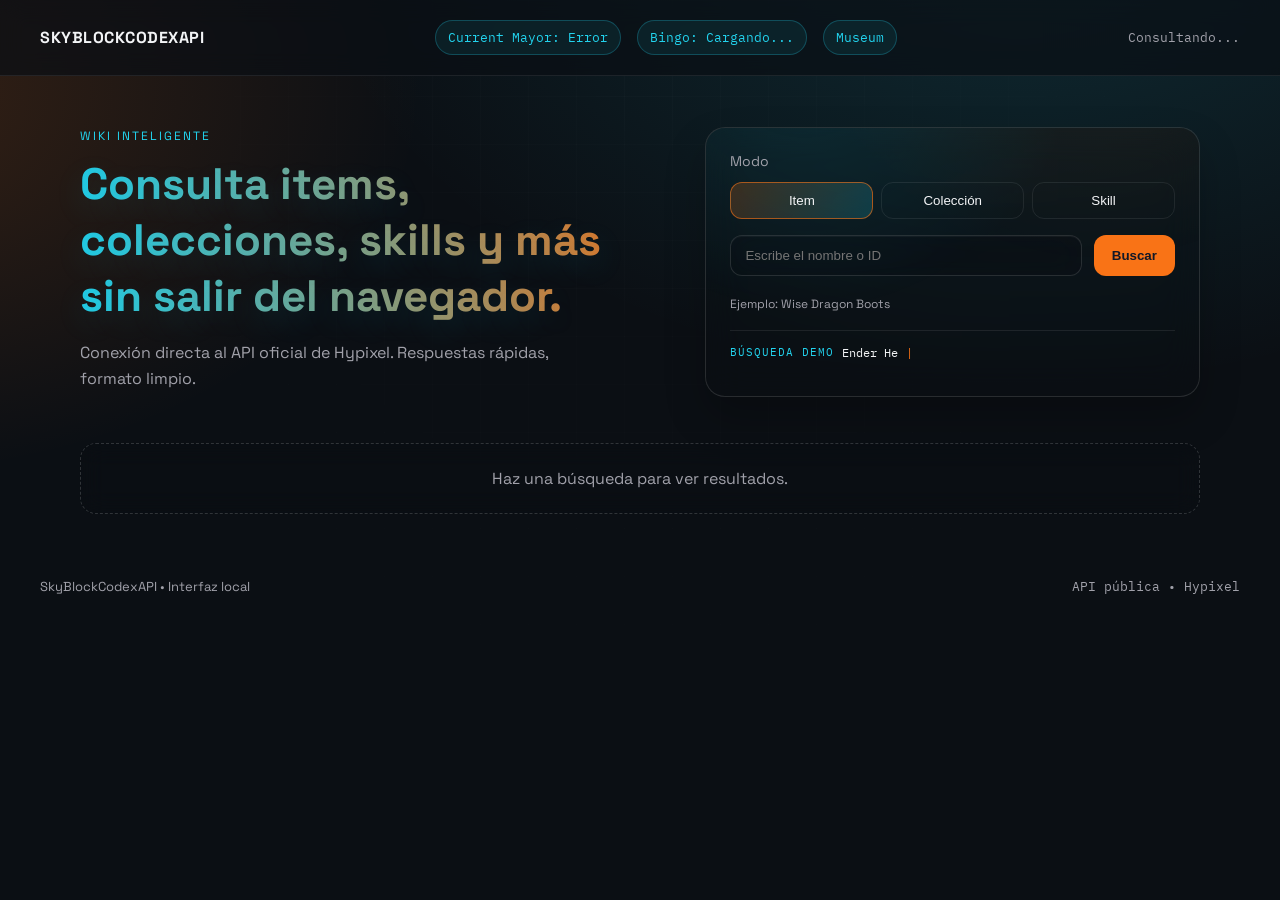
<file: index.html>
﻿<!doctype html>
<html lang="es">
<head>
  <meta charset="utf-8" />
  <meta name="viewport" content="width=device-width, initial-scale=1" />
  <title>SkyBlockCodexAPI</title>
  <link rel="preconnect" href="https://fonts.googleapis.com" />
  <link rel="preconnect" href="https://fonts.gstatic.com" crossorigin />
  <link href="https://fonts.googleapis.com/css2?family=Space+Grotesk:wght@400;500;600;700&family=IBM+Plex+Mono:wght@400;500&display=swap" rel="stylesheet" />
  <link rel="icon" href="./favicon.svg" type="image/svg+xml" />
  <link rel="stylesheet" href="./styles.css" />
</head>
  <body class="home-page">
  <div class="bg-grid"></div>
  <header class="topbar">
    <div class="logo">SkyBlockCodexAPI</div>
    <div class="topbar-links">
      <a class="topbar-link" id="currentMayor" href="./mayor.html">Current Mayor: Cargando...</a>
      <a class="topbar-link" id="currentBingo" href="./bingo.html">Bingo: Cargando...</a>
      <a class="topbar-link" href="./museum.html">Museum</a>
    </div>
    <div class="status" id="status">Listo</div>
  </header>

  <main class="container">
    <section class="hero">
      <div>
        <p class="eyebrow">Wiki inteligente</p>
        <h1 class="hero-title">Consulta items, colecciones, skills y más sin salir del navegador.</h1>
        <p class="sub">Conexión directa al API oficial de Hypixel. Respuestas rápidas, formato limpio.</p>
      </div>
      <div class="hero-card">
        <div class="card-title">Modo</div>
        <div class="mode-grid" id="modeGrid">
          <button class="mode active" data-mode="item">Item</button>
          <button class="mode" data-mode="collection">Colección</button>
          <button class="mode" data-mode="skill">Skill</button>
        </div>
        <div class="input-row">
          <input id="queryInput" type="text" placeholder="Escribe el nombre o ID" />
          <button id="searchBtn" class="cta">Buscar</button>
        </div>
        <div class="suggestions" id="suggestions"></div>
        <p class="hint" id="hint">Ejemplo: Wise Dragon Boots</p>

        <div class="demo" id="demoArea">
          <div class="demo-bar">
            <span class="demo-label">Búsqueda demo</span>
            <span class="demo-text" id="demoText"></span><span class="demo-cursor">|</span>
          </div>
          <div class="demo-results" id="demoResults"></div>
        </div>
      </div>
    </section>

    <section class="results" id="results">
      <div class="empty">Haz una búsqueda para ver resultados.</div>
    </section>

  </main>

  <footer class="footer">
    <span>SkyBlockCodexAPI • Interfaz local</span>
    <span class="mono">API pública • Hypixel</span>
  </footer>

  <div class="modal" id="goalModal">
    <div class="modal-card">
      <button class="modal-close" id="modalClose">Cerrar</button>
      <div class="modal-title" id="modalTitle">Detalle</div>
      <div class="perk-desc" id="modalBody"></div>
    </div>
  </div>

  <script src="./app.js"></script>
</body>
</html>
</file>
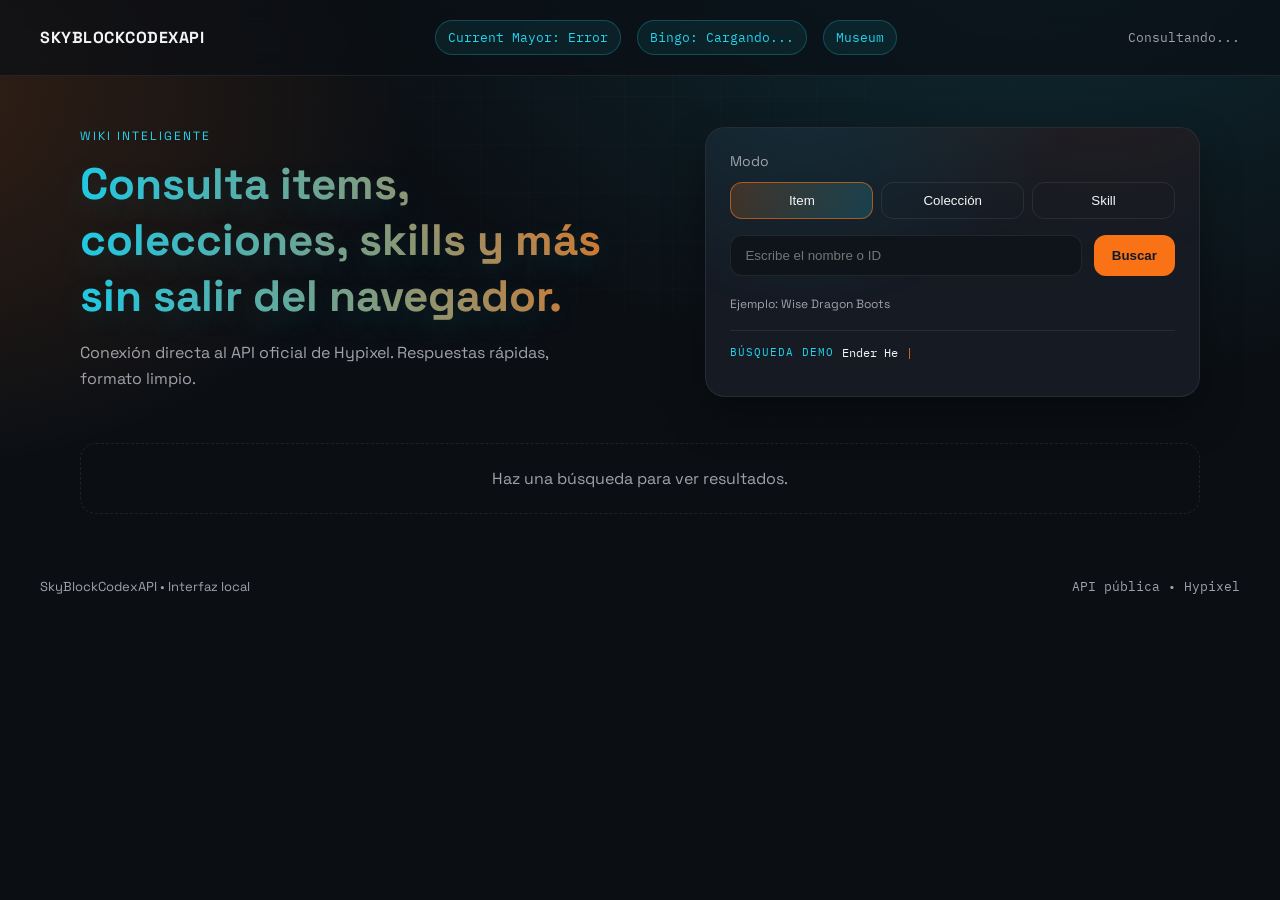
<file: web/index.html>
﻿<!doctype html>
<html lang="es">
<head>
  <meta charset="utf-8" />
  <meta name="viewport" content="width=device-width, initial-scale=1" />
  <title>SkyBlockCodexAPI</title>
  <link rel="preconnect" href="https://fonts.googleapis.com" />
  <link rel="preconnect" href="https://fonts.gstatic.com" crossorigin />
  <link href="https://fonts.googleapis.com/css2?family=Space+Grotesk:wght@400;500;600;700&family=IBM+Plex+Mono:wght@400;500&display=swap" rel="stylesheet" />
  <link rel="icon" href="./favicon.svg" type="image/svg+xml" />
  <link rel="stylesheet" href="./styles.css" />
</head>
<body>
  <div class="bg-grid"></div>
  <header class="topbar">
    <div class="logo">SkyBlockCodexAPI</div>
    <div class="topbar-links">
      <a class="topbar-link" id="currentMayor" href="./mayor.html">Current Mayor: Cargando...</a>
      <a class="topbar-link" id="currentBingo" href="./bingo.html">Bingo: Cargando...</a>
      <a class="topbar-link" href="./museum.html">Museum</a>
    </div>
    <div class="status" id="status">Listo</div>
  </header>

  <main class="container">
    <section class="hero">
      <div>
        <p class="eyebrow">Wiki inteligente</p>
        <h1 class="hero-title">Consulta items, colecciones, skills y más sin salir del navegador.</h1>
        <p class="sub">Conexión directa al API oficial de Hypixel. Respuestas rápidas, formato limpio.</p>
      </div>
      <div class="hero-card">
        <div class="card-title">Modo</div>
        <div class="mode-grid" id="modeGrid">
          <button class="mode active" data-mode="item">Item</button>
          <button class="mode" data-mode="collection">Colección</button>
          <button class="mode" data-mode="skill">Skill</button>
        </div>
        <div class="input-row">
          <input id="queryInput" type="text" placeholder="Escribe el nombre o ID" />
          <button id="searchBtn" class="cta">Buscar</button>
        </div>
        <div class="suggestions" id="suggestions"></div>
        <p class="hint" id="hint">Ejemplo: Wise Dragon Boots</p>

        <div class="demo" id="demoArea">
          <div class="demo-bar">
            <span class="demo-label">Búsqueda demo</span>
            <span class="demo-text" id="demoText"></span><span class="demo-cursor">|</span>
          </div>
          <div class="demo-results" id="demoResults"></div>
        </div>
      </div>
    </section>

    <section class="results" id="results">
      <div class="empty">Haz una búsqueda para ver resultados.</div>
    </section>

  </main>

  <footer class="footer">
    <span>SkyBlockCodexAPI • Interfaz local</span>
    <span class="mono">API pública • Hypixel</span>
  </footer>

  <div class="modal" id="goalModal">
    <div class="modal-card">
      <button class="modal-close" id="modalClose">Cerrar</button>
      <div class="modal-title" id="modalTitle">Detalle</div>
      <div class="perk-desc" id="modalBody"></div>
    </div>
  </div>

  <script src="./app.js"></script>
</body>
</html>
</file>
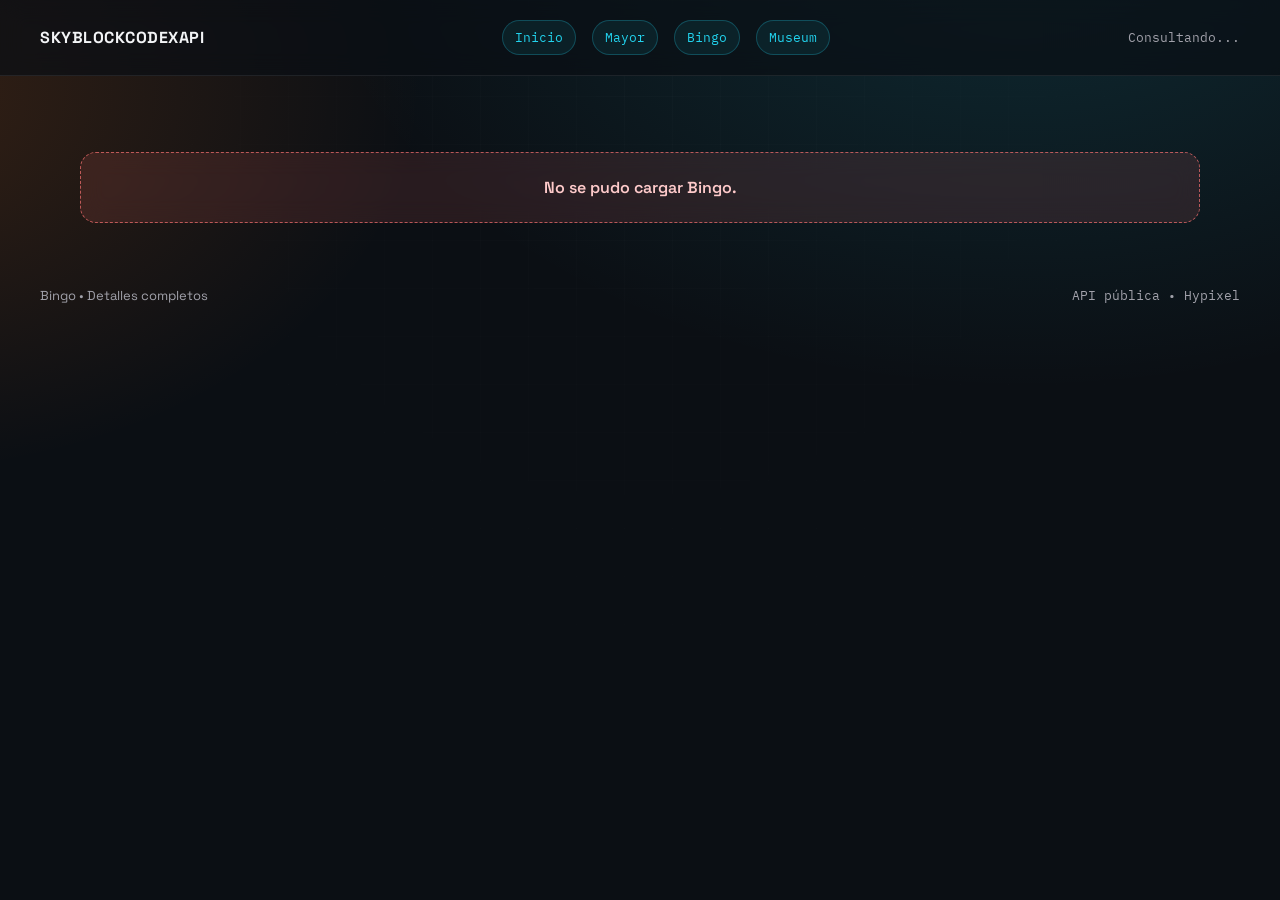
<file: bingo.html>
﻿<!doctype html>
<html lang="es">
<head>
  <meta charset="utf-8" />
  <meta name="viewport" content="width=device-width, initial-scale=1" />
  <title>Bingo • SkyBlockCodexAPI</title>
  <link rel="preconnect" href="https://fonts.googleapis.com" />
  <link rel="preconnect" href="https://fonts.gstatic.com" crossorigin />
  <link href="https://fonts.googleapis.com/css2?family=Space+Grotesk:wght@400;500;600;700&family=IBM+Plex+Mono:wght@400;500&display=swap" rel="stylesheet" />
  <link rel="icon" href="./favicon.svg" type="image/svg+xml" />
  <link rel="stylesheet" href="./styles.css" />
</head>
<body>
    <div class="bg-grid"></div>
  <header class="topbar">
    <div class="logo">SkyBlockCodexAPI</div>
    <div class="topbar-links">
      <a class="topbar-link" href="./index.html">Inicio</a>
      <a class="topbar-link" href="./mayor.html">Mayor</a>
      <a class="topbar-link" href="./bingo.html">Bingo</a>
      <a class="topbar-link" href="./museum.html">Museum</a>
    </div>
    <div class="status" id="status">Listo</div>
  </header>

  <main class="container">
    <section class="results" id="bingoPage">
      <div class="empty">Cargando información de Bingo...</div>
    </section>
  </main>

  <footer class="footer">
    <span>Bingo • Detalles completos</span>
    <span class="mono">API pública • Hypixel</span>
  </footer>

  <div class="modal" id="goalModal">
    <div class="modal-card">
      <button class="modal-close" id="modalClose">Cerrar</button>
      <div class="modal-title" id="modalTitle">Objetivo</div>
      <div class="perk-desc" id="modalBody"></div>
    </div>
  </div>

  <script src="./app.js"></script>
</body>
</html>
</file>
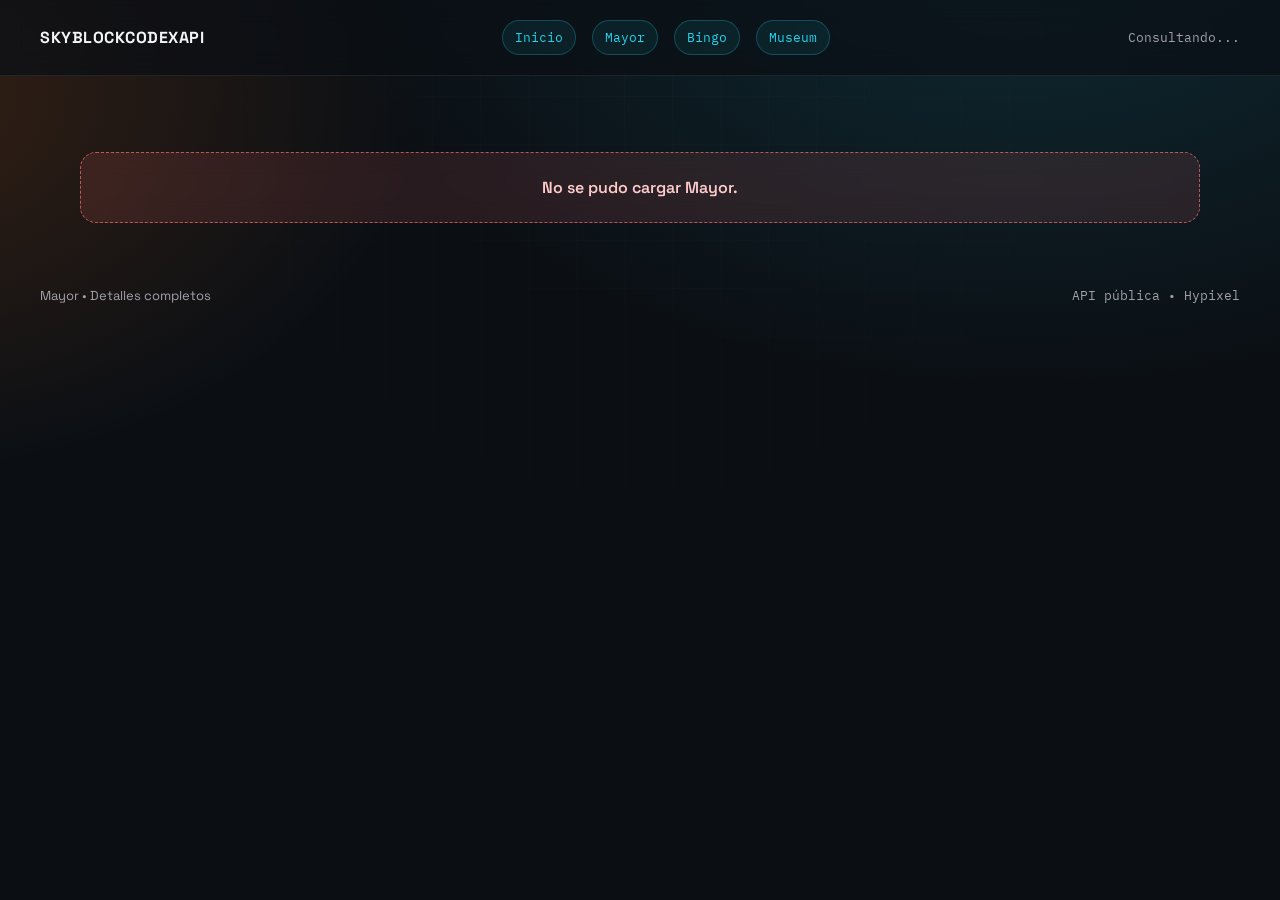
<file: mayor.html>
﻿<!doctype html>
<html lang="es">
<head>
  <meta charset="utf-8" />
  <meta name="viewport" content="width=device-width, initial-scale=1" />
  <title>Mayor • SkyBlockCodexAPI</title>
  <link rel="preconnect" href="https://fonts.googleapis.com" />
  <link rel="preconnect" href="https://fonts.gstatic.com" crossorigin />
  <link href="https://fonts.googleapis.com/css2?family=Space+Grotesk:wght@400;500;600;700&family=IBM+Plex+Mono:wght@400;500&display=swap" rel="stylesheet" />
  <link rel="icon" href="./favicon.svg" type="image/svg+xml" />
  <link rel="stylesheet" href="./styles.css" />
</head>
<body>
    <div class="bg-grid"></div>
  <header class="topbar">
    <div class="logo">SkyBlockCodexAPI</div>
    <div class="topbar-links">
      <a class="topbar-link" href="./index.html">Inicio</a>
      <a class="topbar-link" href="./mayor.html">Mayor</a>
      <a class="topbar-link" href="./bingo.html">Bingo</a>
      <a class="topbar-link" href="./museum.html">Museum</a>
    </div>
    <div class="status" id="status">Listo</div>
  </header>

  <main class="container">
    <section class="results" id="mayorPage">
      <div class="empty">Cargando información del Mayor...</div>
    </section>
  </main>

  <footer class="footer">
    <span>Mayor • Detalles completos</span>
    <span class="mono">API pública • Hypixel</span>
  </footer>

  <script src="./app.js"></script>
</body>
</html>
</file>
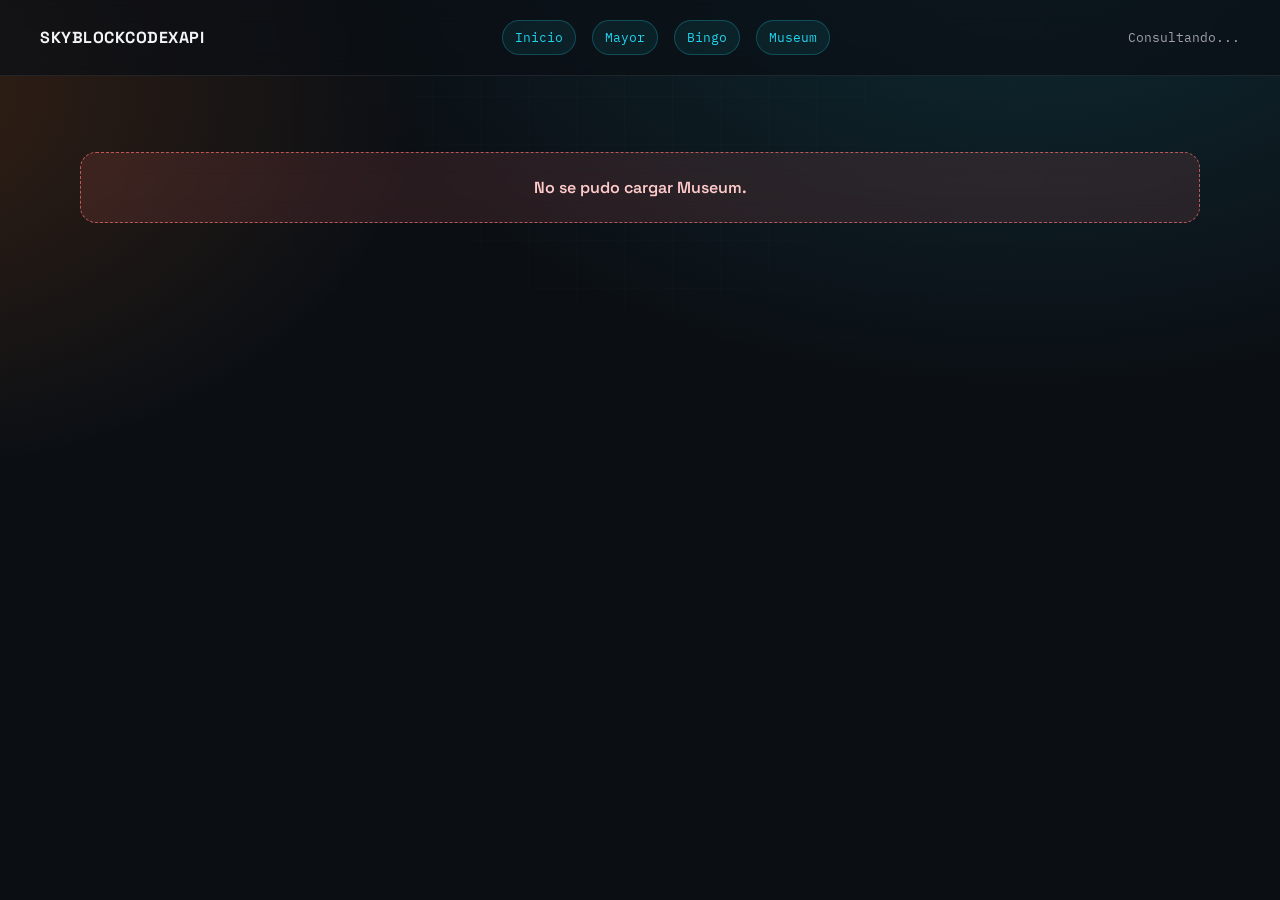
<file: museum.html>
<!doctype html>
<html lang="es">
<head>
  <meta charset="utf-8" />
  <meta name="viewport" content="width=device-width, initial-scale=1" />
  <title>Museum • SkyBlockCodexAPI</title>
  <link rel="preconnect" href="https://fonts.googleapis.com" />
  <link rel="preconnect" href="https://fonts.gstatic.com" crossorigin />
  <link href="https://fonts.googleapis.com/css2?family=Space+Grotesk:wght@400;500;600;700&family=IBM+Plex+Mono:wght@400;500&display=swap" rel="stylesheet" />
  <link rel="icon" href="./favicon.svg" type="image/svg+xml" />
  <link rel="stylesheet" href="./styles.css" />
</head>
<body>
    <div class="bg-grid"></div>
  <header class="topbar">
    <div class="logo">SkyBlockCodexAPI</div>
    <div class="topbar-links">
      <a class="topbar-link" href="./index.html">Inicio</a>
      <a class="topbar-link" href="./mayor.html">Mayor</a>
      <a class="topbar-link" href="./bingo.html">Bingo</a>
      <a class="topbar-link" href="./museum.html">Museum</a>
    </div>
    <div class="status" id="status">Listo</div>
  </header>

  <main class="container">
    <section class="results" id="museumPage">
      <div class="empty">Cargando Museum...</div>
    </section>
  </main>

  <div class="modal" id="goalModal">
    <div class="modal-card">
      <button class="modal-close" id="modalClose">Cerrar</button>
      <div class="modal-title" id="modalTitle">Detalle</div>
      <div class="perk-desc" id="modalBody"></div>
    </div>
  </div>

  <script src="./app.js"></script>
</body>
</html>
</file>
<file: styles.css>
﻿:root {
  --bg: #0b0f14;
  --bg-2: #111827;
  --card: #151a23;
  --text: #f3f4f6;
  --muted: #a1a1aa;
  --accent: #f97316;
  --accent-2: #22d3ee;
  --border: rgba(255, 255, 255, 0.08);
}

* {
  box-sizing: border-box;
}

body {
  margin: 0;
  font-family: "Space Grotesk", system-ui, sans-serif;
  color: var(--text);
  background: radial-gradient(1200px 800px at 80% -10%, rgba(34, 211, 238, 0.15), transparent 60%),
              radial-gradient(1000px 700px at -10% 10%, rgba(249, 115, 22, 0.18), transparent 55%),
              var(--bg);
  min-height: 100vh;
}

.home-page::before {
  content: "";
  position: fixed;
  inset: 0;
  background:
    linear-gradient(rgba(11, 15, 20, 0), rgba(11, 15, 20, 0)),
    var(--home-bg, none) center center / cover no-repeat;
  filter: blur(.5px) saturate(0.85);
  transform: scale(1.08);
  opacity: 0.32;
  pointer-events: none;
  z-index: -2;
}

.bg-grid {
  position: fixed;
  inset: 0;
  background-image: linear-gradient(rgba(255, 255, 255, 0.04) 1px, transparent 1px),
    linear-gradient(90deg, rgba(255, 255, 255, 0.04) 1px, transparent 1px);
  background-size: 48px 48px;
  mask-image: radial-gradient(circle at 50% 10%, rgba(0, 0, 0, 0.8), transparent 70%);
  pointer-events: none;
  opacity: 0.5;
}

.topbar {
  display: flex;
  align-items: center;
  justify-content: space-between;
  padding: 20px 40px;
  position: sticky;
  top: 0;
  backdrop-filter: blur(12px);
  background: rgba(11, 15, 20, 0.7);
  border-bottom: 1px solid var(--border);
  z-index: 5;
}

.logo {
  font-weight: 700;
  letter-spacing: 0.5px;
  text-transform: uppercase;
}

.status {
  font-family: "IBM Plex Mono", monospace;
  font-size: 13px;
  color: var(--muted);
}

.topbar-link {
  font-family: "IBM Plex Mono", monospace;
  font-size: 13px;
  color: var(--accent-2);
  text-decoration: none;
  border: 1px solid rgba(34, 211, 238, 0.25);
  background: rgba(34, 211, 238, 0.08);
  padding: 8px 12px;
  border-radius: 999px;
  transition: border-color 0.2s ease, background 0.2s ease, transform 0.2s ease;
}

.topbar-link:hover {
  border-color: rgba(34, 211, 238, 0.6);
  background: rgba(34, 211, 238, 0.14);
  transform: translateY(-1px);
}

.topbar-links {
  display: flex;
  gap: 16px;
  align-items: center;
}

.container {
  padding: 40px;
  max-width: 1200px;
  margin: 0 auto;
}

.hero {
  display: grid;
  grid-template-columns: 1.2fr 1fr;
  gap: 32px;
  align-items: center;
}

.eyebrow {
  text-transform: uppercase;
  letter-spacing: 2px;
  font-size: 12px;
  color: var(--accent-2);
  margin-bottom: 12px;
}

h1 {
  font-size: clamp(28px, 4vw, 44px);
  margin: 0 0 16px;
}

.hero-title {
  background: linear-gradient(90deg, rgba(34, 211, 238, 0.95), rgba(249, 115, 22, 0.95));
  -webkit-background-clip: text;
  background-clip: text;
  color: transparent;
  text-shadow: 0 10px 30px rgba(34, 211, 238, 0.15);
}

.sub {
  color: var(--muted);
  line-height: 1.6;
  max-width: 520px;
}

.hero-card {
  background: rgba(11, 15, 20, 0.28);
  border: 1px solid rgba(255, 255, 255, 0.12);
  border-radius: 20px;
  padding: 24px;
  box-shadow: 0 20px 40px rgba(0, 0, 0, 0.22);
  backdrop-filter: blur(18px);
  -webkit-backdrop-filter: blur(18px);
  position: relative;
  overflow: hidden;
}

.hero-card::before {
  content: "";
  position: absolute;
  inset: -60% 0 auto 0;
  height: 140%;
  background: radial-gradient(circle at 20% 20%, rgba(34, 211, 238, 0.25), transparent 55%),
              radial-gradient(circle at 80% 0%, rgba(249, 115, 22, 0.2), transparent 55%);
  opacity: 0.5;
  animation: glowSweep 8s ease-in-out infinite;
  pointer-events: none;
}

.hero-card > * {
  position: relative;
  z-index: 1;
}

.card-title {
  font-size: 14px;
  color: var(--muted);
  margin-bottom: 12px;
}

.mode-grid {
  display: grid;
  grid-template-columns: repeat(3, 1fr);
  gap: 8px;
  margin-bottom: 16px;
}

.mode {
  background: transparent;
  border: 1px solid var(--border);
  color: var(--text);
  padding: 10px 12px;
  border-radius: 12px;
  cursor: pointer;
  transition: all 0.2s ease;
}

.mode.active {
  background: linear-gradient(120deg, rgba(249, 115, 22, 0.2), rgba(34, 211, 238, 0.18));
  border-color: rgba(249, 115, 22, 0.6);
}

.input-row {
  display: flex;
  gap: 12px;
}

.demo {
  margin-top: 18px;
  padding-top: 14px;
  border-top: 1px solid var(--border);
  display: grid;
  gap: 12px;
}

.demo-bar {
  font-family: "IBM Plex Mono", monospace;
  font-size: 12px;
  color: var(--muted);
  display: flex;
  align-items: center;
  gap: 8px;
}

.demo-label {
  color: var(--accent-2);
  text-transform: uppercase;
  letter-spacing: 1px;
  font-size: 11px;
}

.demo-text {
  color: var(--text);
}

.demo-cursor {
  color: var(--accent);
  animation: blink 1s steps(2, start) infinite;
}

.demo-results {
  display: grid;
  gap: 8px;
}

.demo-card {
  border: 1px solid rgba(255, 255, 255, 0.12);
  border-radius: 12px;
  padding: 10px 12px;
  background: rgba(11, 15, 20, 0.28);
  backdrop-filter: blur(16px);
  -webkit-backdrop-filter: blur(16px);
  box-shadow: 0 14px 30px rgba(0, 0, 0, 0.16);
  display: grid;
  gap: 4px;
  animation: riseIn 0.5s ease;
}

.demo-title {
  font-weight: 700;
}

.demo-meta {
  color: var(--muted);
  font-size: 12px;
}

@keyframes blink {
  0%, 100% { opacity: 1; }
  50% { opacity: 0; }
}

@keyframes riseIn {
  from { transform: translateY(6px); opacity: 0; }
  to { transform: translateY(0); opacity: 1; }
}

@keyframes glowSweep {
  0%, 100% { transform: translateY(-10%) translateX(-5%); }
  50% { transform: translateY(5%) translateX(5%); }
}

@keyframes pulse {
  0%, 100% { box-shadow: 0 0 0 rgba(34, 211, 238, 0.0); }
  50% { box-shadow: 0 0 18px rgba(34, 211, 238, 0.35); }
}

.input-row input {
  animation: pulse 3.5s ease-in-out infinite;
}

.suggestions {
  margin-top: 10px;
  display: grid;
  gap: 6px;
}

.suggestion {
  background: rgba(11, 15, 20, 0.3);
  border: 1px solid rgba(255, 255, 255, 0.12);
  border-radius: 12px;
  padding: 10px 12px;
  cursor: pointer;
  transition: border-color 0.2s ease, transform 0.2s ease, background 0.2s ease;
  backdrop-filter: blur(16px);
  -webkit-backdrop-filter: blur(16px);
  box-shadow: 0 12px 28px rgba(0, 0, 0, 0.14);
}

.suggestion:hover {
  border-color: rgba(34, 211, 238, 0.6);
  background: rgba(13, 19, 27, 0.42);
  transform: translateY(-1px);
}

.suggestion small {
  color: var(--muted);
  font-family: "IBM Plex Mono", monospace;
  margin-left: 8px;
}

input {
  flex: 1;
  background: rgba(11, 15, 20, 0.3);
  border: 1px solid rgba(255, 255, 255, 0.12);
  border-radius: 12px;
  padding: 12px 14px;
  color: var(--text);
  backdrop-filter: blur(14px);
  -webkit-backdrop-filter: blur(14px);
  box-shadow: inset 0 1px 0 rgba(255, 255, 255, 0.04);
}

.cta {
  background: var(--accent);
  border: none;
  color: #111827;
  font-weight: 700;
  padding: 12px 18px;
  border-radius: 12px;
  cursor: pointer;
  transition: transform 0.2s ease;
}

.cta:hover {
  transform: translateY(-2px);
}

.cta.searching {
  animation: pressPulse 0.8s ease;
}

@keyframes pressPulse {
  0% { transform: scale(1); }
  50% { transform: scale(0.96); }
  100% { transform: scale(1); }
}

.hint {
  color: var(--muted);
  font-size: 12px;
  margin-top: 10px;
}

.results {
  margin-top: 36px;
  display: grid;
  gap: 16px;
}

.static-panel {
  margin-top: 32px;
}

.panel-title {
  font-size: 14px;
  color: var(--muted);
  text-transform: uppercase;
  letter-spacing: 1px;
  margin-bottom: 12px;
}

.static-grid {
  display: grid;
  grid-template-columns: repeat(3, 1fr);
  gap: 16px;
}

.mayor-layout {
  display: grid;
  grid-template-columns: 1fr 1fr;
  gap: 24px;
  align-items: start;
}

.mayor-column {
  display: grid;
  gap: 16px;
}

.static-section {
  display: grid;
  gap: 10px;
}

.section-title {
  font-size: 13px;
  text-transform: uppercase;
  letter-spacing: 1px;
  color: var(--accent-2);
}

.result-card {
  background: rgba(11, 15, 20, 0.28);
  border: 1px solid rgba(255, 255, 255, 0.12);
  border-radius: 16px;
  padding: 18px;
  display: grid;
  gap: 8px;
  backdrop-filter: blur(18px);
  -webkit-backdrop-filter: blur(18px);
  box-shadow: 0 18px 34px rgba(0, 0, 0, 0.16);
}

.item-title-row {
  display: flex;
  align-items: center;
  gap: 10px;
}

.item-icon {
  width: 28px;
  height: 28px;
  image-rendering: pixelated;
  border-radius: 6px;
  background: rgba(255, 255, 255, 0.04);
}

.item-icon-leather {
  position: relative;
  display: inline-block;
  width: 28px;
  height: 28px;
  border-radius: 6px;
  background: rgba(255, 255, 255, 0.04);
  overflow: hidden;
  flex: 0 0 28px;
}

.item-icon-tint,
.item-icon-overlay {
  position: absolute;
  inset: 0;
  width: 100%;
  height: 100%;
  image-rendering: pixelated;
}

.item-icon-tint {
  background: var(--leather-color, #a16207);
  mask-repeat: no-repeat;
  mask-size: contain;
  mask-position: center;
  -webkit-mask-repeat: no-repeat;
  -webkit-mask-size: contain;
  -webkit-mask-position: center;
}

.item-icon-overlay {
  object-fit: contain;
}

.item-meta {
  color: var(--muted);
  font-size: 13px;
}

.museum-card {
  border: 1px solid rgba(249, 115, 22, 0.2);
  border-radius: 12px;
  background: rgba(249, 115, 22, 0.06);
  padding: 10px 12px;
  display: grid;
  gap: 8px;
}

.museum-title {
  color: #ffb454;
  font-size: 13px;
  text-transform: uppercase;
  letter-spacing: 1px;
}

.museum-grid {
  display: grid;
  grid-template-columns: repeat(auto-fit, minmax(140px, 1fr));
  gap: 8px;
}

.museum-field {
  color: var(--muted);
  font-size: 12px;
}

.museum-value {
  color: var(--text);
  font-weight: 700;
  margin-left: 6px;
}

.related-items {
  display: grid;
  gap: 10px;
  margin-top: 10px;
}

.set-summary {
  border: 1px solid rgba(34, 211, 238, 0.18);
  border-radius: 14px;
  background: rgba(34, 211, 238, 0.06);
  padding: 12px 14px;
  display: grid;
  gap: 10px;
}

.set-summary-title {
  font-size: 13px;
  color: var(--accent-2);
  text-transform: uppercase;
  letter-spacing: 1px;
}

.related-title {
  font-size: 13px;
  color: var(--muted);
  text-transform: uppercase;
  letter-spacing: 1px;
}

.related-grid {
  display: grid;
  grid-template-columns: 1fr;
  gap: 8px;
}

.related-card {
  border: 1px solid rgba(255, 255, 255, 0.12);
  border-radius: 12px;
  background: rgba(11, 15, 20, 0.26);
  padding: 10px 12px;
  display: flex;
  align-items: center;
  gap: 10px;
  cursor: pointer;
  text-align: left;
  color: var(--text);
  backdrop-filter: blur(16px);
  -webkit-backdrop-filter: blur(16px);
}

.related-card:hover {
  border-color: rgba(34, 211, 238, 0.45);
  transform: translateY(-1px);
}

.related-card[data-active="1"] {
  border-color: rgba(249, 115, 22, 0.55);
  background: rgba(249, 115, 22, 0.08);
}

.related-card-name {
  font-weight: 700;
}

.related-card-meta {
  color: var(--muted);
  font-size: 12px;
}

.museum-browser {
  display: grid;
  gap: 18px;
}

.museum-header {
  display: grid;
  gap: 8px;
}

.museum-subtitle {
  color: var(--muted);
  max-width: 760px;
}

.museum-filters {
  display: flex;
  flex-wrap: wrap;
  gap: 8px;
}

.museum-filter {
  border: 1px solid var(--border);
  border-radius: 999px;
  background: rgba(15, 19, 26, 0.8);
  color: var(--text);
  padding: 8px 12px;
  cursor: pointer;
}

.museum-filter.active {
  border-color: rgba(249, 115, 22, 0.55);
  background: rgba(249, 115, 22, 0.14);
}

.museum-items-grid {
  display: grid;
  grid-template-columns: repeat(auto-fit, minmax(220px, 1fr));
  gap: 12px;
}

.museum-item-card {
  border: 1px solid rgba(255, 255, 255, 0.12);
  border-radius: 14px;
  background: rgba(11, 15, 20, 0.28);
  padding: 12px;
  display: grid;
  gap: 10px;
  cursor: pointer;
  text-align: left;
  color: var(--text);
  backdrop-filter: blur(16px);
  -webkit-backdrop-filter: blur(16px);
}

.museum-item-card:hover {
  border-color: rgba(34, 211, 238, 0.45);
  transform: translateY(-1px);
}

.museum-item-top {
  display: flex;
  align-items: center;
  gap: 10px;
}

.museum-item-name {
  font-weight: 700;
}

.museum-item-note {
  color: var(--muted);
  font-size: 12px;
}

.stat-grid {
  display: grid;
  grid-template-columns: repeat(auto-fit, minmax(140px, 1fr));
  gap: 8px;
  margin-top: 6px;
}

.stat-chip {
  border: 1px solid var(--border);
  border-radius: 10px;
  padding: 6px 8px;
  background: rgba(15, 19, 26, 0.8);
  font-size: 12px;
}

.stat-label {
  color: var(--muted);
}

.stat-value {
  margin-left: 6px;
  color: var(--text);
}

.perk-list {
  display: grid;
  gap: 12px;
}

.perk-item {
  padding: 10px 12px;
  border: 1px solid var(--border);
  border-radius: 12px;
  background: rgba(34, 211, 238, 0.06);
}

.minister-name {
  font-size: 18px;
  font-weight: 800;
  color: #ffb454;
}

.cabinet-title {
  font-size: 13px;
  text-transform: uppercase;
  letter-spacing: 1px;
  color: var(--accent-2);
}

.perk-title {
  font-weight: 700;
  margin-bottom: 4px;
}

.perk-desc {
  color: var(--muted);
  font-size: 13px;
  line-height: 1.4;
}


.points-text {
  color: #ffaa00;
  font-weight: 700;
}

.collection-meta {
  display: flex;
  align-items: center;
  gap: 10px;
  color: var(--muted);
  font-size: 14px;
}

.category-icon {
  width: 36px;
  height: 36px;
  border-radius: 10px;
  background: #0f131a;
  border: 1px solid var(--border);
  display: grid;
  place-items: center;
  justify-items: center;
  align-items: center;
  overflow: hidden;
}

.category-icon img {
  width: 100%;
  height: 100%;
  object-fit: cover;
}

.tiers-row {
  display: flex;
  gap: 8px;
  overflow-x: auto;
  align-items: stretch;
  gap: 8px;
  overflow-x: auto;
  padding-bottom: 4px;
  justify-content: flex-start;
}

.tier-chip {
  background: rgba(34, 211, 238, 0.12);
  border: 1px solid rgba(34, 211, 238, 0.4);
  border-radius: 12px;
  padding: 8px 10px;
  text-align: center;
  font-family: "IBM Plex Mono", monospace;
  font-size: 12px;
  color: var(--accent-2);
  display: grid;
  gap: 4px;
  flex: 0 0 120px;
  height: 120px;
  align-content: start;
  overflow: hidden;
}

.tier-chip .tier-label {
  color: var(--text);
  font-size: 12px;
}

.tier-chip .tier-amount {
  color: var(--accent-2);
  font-size: 11px;
}

.tier-unlocks {
  margin-top: 6px;
  display: grid;
  gap: 4px;
  font-size: 11px;
  color: var(--muted);
  max-height: 48px;
  overflow: auto;
  padding-right: 4px;
}

.tier-unlock {
  display: flex;
  align-items: center;
  gap: 6px;
}

.unlock-item {
  background: transparent;
  border: none;
  padding: 0;
  color: inherit;
  cursor: pointer;
  text-align: left;
  font-weight: 700;
  text-decoration: underline;
}

.unlock-item:hover {
  color: var(--accent-2);
}

.xp {
  color: #55ffff;
  font-weight: 600;
}

.coin-num {
  color: #ffaa00;
  font-weight: 600;
}

.stat-fortune {
  color: #ffaa00;
  font-weight: 600;
}

.stat-crit { color: #5555ff; font-weight: 600; }
.stat-health { color: #ff5555; font-weight: 600; }
.stat-defense { color: #55ff55; font-weight: 600; }
.stat-plus { font-weight: 600; }
.stat-plus .stat-sign { color: #aaaaaa; }
.stat-plus .stat-num { color: #55ff55; }
.stat-strength { color: #ff5555; font-weight: 600; }
.stat-ability { color: #ff5555; font-weight: 600; }
.stat-intel { color: #7dd3fc; font-weight: 600; }
.stat-petluck { color: #ff55ff; font-weight: 600; }
.stat-hunter { color: #ff55ff; font-weight: 600; }
.stat-red { color: #ff5555 !important; font-weight: 600; }
.stat-green { color: #55ff55 !important; font-weight: 600; }

.stat-title {
  color: #ffff55;
  font-weight: 700;
}

.arrow-left {
  color: #aaaaaa;
  font-weight: 600;
}

.arrow-right {
  color: #55ff55;
  font-weight: 600;
}

.levels-grid {
  display: grid;
  grid-template-columns: repeat(auto-fit, minmax(140px, 1fr));
  gap: 10px;
}

.level-card {
  border: 1px solid var(--border);
  border-radius: 12px;
  padding: 10px;
  background: rgba(15, 19, 26, 0.8);
  display: grid;
  gap: 4px;
  font-size: 12px;
  cursor: pointer;
}

.level-title {
  font-weight: 700;
}

.level-xp {
  color: var(--accent-2);
  font-family: "IBM Plex Mono", monospace;
  font-size: 11px;
}
.bingo-grid {
  display: grid;
  grid-template-columns: repeat(5, 1fr);
  gap: 10px;
  margin-top: 16px;
}

.bingo-cell {
  border: 1px solid var(--border);
  border-radius: 12px;
  padding: 10px;
  min-height: 90px;
  background: rgba(15, 19, 26, 0.8);
  font-size: 12px;
  color: var(--text);
  display: grid;
  align-content: start;
  gap: 6px;
  cursor: pointer;
}

.bingo-cell:hover {
  border-color: rgba(34, 211, 238, 0.7);
  background: rgba(34, 211, 238, 0.08);
}

.bingo-cell.community {
  border-color: rgba(34, 197, 94, 0.4);
}

.bingo-cell .cell-title {
  font-weight: 700;
  font-size: 12px;
}

.bingo-modifier {
  font-family: "IBM Plex Mono", monospace;
  font-size: 12px;
  color: var(--accent-2);
}


.modal {
  position: fixed;
  inset: 0;
  background: rgba(10, 12, 16, 0.7);
  display: none;
  align-items: center;
  justify-content: center;
  z-index: 20;
}

.modal.active {
  display: flex;
}

.modal-card {
  background: #0f131a;
  border: 1px solid var(--border);
  border-radius: 16px;
  padding: 20px;
  max-width: 520px;
  width: 90%;
  display: grid;
  gap: 12px;
}

.modal-title {
  font-weight: 700;
  font-size: 18px;
}

.modal-close {
  justify-self: end;
  background: transparent;
  border: 1px solid var(--border);
  color: var(--text);
  padding: 6px 10px;
  border-radius: 10px;
  cursor: pointer;
}

.result-title {
  font-weight: 700;
  font-size: 18px;
  display: flex;
  align-items: center;
  justify-content: space-between;
  gap: 12px;
}

.rarity-common { color: #ffffff; }
.rarity-common,
.rarity-uncommon,
.rarity-rare,
.rarity-epic,
.rarity-legendary,
.rarity-mythic,
.rarity-divine,
.rarity-special,
.rarity-very-special,
.rarity-admin {
  font-weight: 700;
}
.rarity-uncommon { color: #55ff55; }
.rarity-rare { color: #5555ff; }
.rarity-epic { color: #aa00aa; }
.rarity-legendary { color: #ffaa00; }
.rarity-mythic { color: #ff55ff; }
.rarity-divine { color: #55ffff; }
.rarity-special { color: #ff5555; }
.rarity-very-special { color: #ff5555; }
.rarity-admin { color: #aa0000; }

.badge {
  display: inline-block;
  padding: 4px 10px;
  background: rgba(34, 211, 238, 0.15);
  border: 1px solid rgba(34, 211, 238, 0.4);
  border-radius: 999px;
  font-family: "IBM Plex Mono", monospace;
  font-size: 12px;
  color: var(--accent-2);
}

.empty {
  color: var(--muted);
  padding: 24px;
  border: 1px dashed rgba(255, 255, 255, 0.16);
  border-radius: 16px;
  text-align: center;
  background: rgba(11, 15, 20, 0.16);
  backdrop-filter: blur(12px);
  -webkit-backdrop-filter: blur(12px);
}

.empty.error {
  color: #fecaca;
  border-color: rgba(248, 113, 113, 0.7);
  background: rgba(248, 113, 113, 0.12);
  font-weight: 600;
}

.footer {
  display: flex;
  justify-content: space-between;
  padding: 24px 40px 40px;
  color: var(--muted);
  font-size: 13px;
}

.mono {
  font-family: "IBM Plex Mono", monospace;
}

@media (max-width: 900px) {
  .hero {
    grid-template-columns: 1fr;
  }

  .topbar {
    padding: 16px 20px;
  }

  .container {
    padding: 24px;
  }

  .static-grid {
    grid-template-columns: 1fr;
  }

  .mayor-layout {
    grid-template-columns: 1fr;
  }
}
.perk-item.minister {
  border-color: rgba(249, 115, 22, 0.8);
  background: rgba(249, 115, 22, 0.08);
}
.bingo-points {
  margin-top: 18px;
  display: grid;
  gap: 12px;
}

.bingo-points h3 {
  margin: 0;
  font-size: 16px;
}

.points-list {
  display: grid;
  gap: 6px;
  color: var(--muted);
  font-size: 13px;
}

.points-table {
  width: 100%;
  border-collapse: collapse;
  font-size: 12px;
}

.points-table th,
.points-table td {
  border: 1px solid var(--border);
  padding: 8px;
  text-align: center;
}

.points-table th {
  color: var(--text);
  background: rgba(34, 211, 238, 0.08);
}
</file>
<file: web/styles.css>
﻿:root {
  --bg: #0b0f14;
  --bg-2: #111827;
  --card: #151a23;
  --text: #f3f4f6;
  --muted: #a1a1aa;
  --accent: #f97316;
  --accent-2: #22d3ee;
  --border: rgba(255, 255, 255, 0.08);
}

* {
  box-sizing: border-box;
}

body {
  margin: 0;
  font-family: "Space Grotesk", system-ui, sans-serif;
  color: var(--text);
  background: radial-gradient(1200px 800px at 80% -10%, rgba(34, 211, 238, 0.15), transparent 60%),
              radial-gradient(1000px 700px at -10% 10%, rgba(249, 115, 22, 0.18), transparent 55%),
              var(--bg);
  min-height: 100vh;
}

.bg-grid {
  position: fixed;
  inset: 0;
  background-image: linear-gradient(rgba(255, 255, 255, 0.04) 1px, transparent 1px),
    linear-gradient(90deg, rgba(255, 255, 255, 0.04) 1px, transparent 1px);
  background-size: 48px 48px;
  mask-image: radial-gradient(circle at 50% 10%, rgba(0, 0, 0, 0.8), transparent 70%);
  pointer-events: none;
  opacity: 0.5;
}

.topbar {
  display: flex;
  align-items: center;
  justify-content: space-between;
  padding: 20px 40px;
  position: sticky;
  top: 0;
  backdrop-filter: blur(12px);
  background: rgba(11, 15, 20, 0.7);
  border-bottom: 1px solid var(--border);
  z-index: 5;
}

.logo {
  font-weight: 700;
  letter-spacing: 0.5px;
  text-transform: uppercase;
}

.status {
  font-family: "IBM Plex Mono", monospace;
  font-size: 13px;
  color: var(--muted);
}

.topbar-link {
  font-family: "IBM Plex Mono", monospace;
  font-size: 13px;
  color: var(--accent-2);
  text-decoration: none;
  border: 1px solid rgba(34, 211, 238, 0.25);
  background: rgba(34, 211, 238, 0.08);
  padding: 8px 12px;
  border-radius: 999px;
  transition: border-color 0.2s ease, background 0.2s ease, transform 0.2s ease;
}

.topbar-link:hover {
  border-color: rgba(34, 211, 238, 0.6);
  background: rgba(34, 211, 238, 0.14);
  transform: translateY(-1px);
}

.topbar-links {
  display: flex;
  gap: 16px;
  align-items: center;
}

.container {
  padding: 40px;
  max-width: 1200px;
  margin: 0 auto;
}

.hero {
  display: grid;
  grid-template-columns: 1.2fr 1fr;
  gap: 32px;
  align-items: center;
}

.eyebrow {
  text-transform: uppercase;
  letter-spacing: 2px;
  font-size: 12px;
  color: var(--accent-2);
  margin-bottom: 12px;
}

h1 {
  font-size: clamp(28px, 4vw, 44px);
  margin: 0 0 16px;
}

.hero-title {
  background: linear-gradient(90deg, rgba(34, 211, 238, 0.95), rgba(249, 115, 22, 0.95));
  -webkit-background-clip: text;
  background-clip: text;
  color: transparent;
  text-shadow: 0 10px 30px rgba(34, 211, 238, 0.15);
}

.sub {
  color: var(--muted);
  line-height: 1.6;
  max-width: 520px;
}

.hero-card {
  background: var(--card);
  border: 1px solid var(--border);
  border-radius: 20px;
  padding: 24px;
  box-shadow: 0 20px 40px rgba(0, 0, 0, 0.35);
  position: relative;
  overflow: hidden;
}

.hero-card::before {
  content: "";
  position: absolute;
  inset: -60% 0 auto 0;
  height: 140%;
  background: radial-gradient(circle at 20% 20%, rgba(34, 211, 238, 0.25), transparent 55%),
              radial-gradient(circle at 80% 0%, rgba(249, 115, 22, 0.2), transparent 55%);
  opacity: 0.5;
  animation: glowSweep 8s ease-in-out infinite;
  pointer-events: none;
}

.hero-card > * {
  position: relative;
  z-index: 1;
}

.card-title {
  font-size: 14px;
  color: var(--muted);
  margin-bottom: 12px;
}

.mode-grid {
  display: grid;
  grid-template-columns: repeat(3, 1fr);
  gap: 8px;
  margin-bottom: 16px;
}

.mode {
  background: transparent;
  border: 1px solid var(--border);
  color: var(--text);
  padding: 10px 12px;
  border-radius: 12px;
  cursor: pointer;
  transition: all 0.2s ease;
}

.mode.active {
  background: linear-gradient(120deg, rgba(249, 115, 22, 0.2), rgba(34, 211, 238, 0.18));
  border-color: rgba(249, 115, 22, 0.6);
}

.input-row {
  display: flex;
  gap: 12px;
}

.demo {
  margin-top: 18px;
  padding-top: 14px;
  border-top: 1px solid var(--border);
  display: grid;
  gap: 12px;
}

.demo-bar {
  font-family: "IBM Plex Mono", monospace;
  font-size: 12px;
  color: var(--muted);
  display: flex;
  align-items: center;
  gap: 8px;
}

.demo-label {
  color: var(--accent-2);
  text-transform: uppercase;
  letter-spacing: 1px;
  font-size: 11px;
}

.demo-text {
  color: var(--text);
}

.demo-cursor {
  color: var(--accent);
  animation: blink 1s steps(2, start) infinite;
}

.demo-results {
  display: grid;
  gap: 8px;
}

.demo-card {
  border: 1px solid var(--border);
  border-radius: 12px;
  padding: 10px 12px;
  background: rgba(15, 19, 26, 0.85);
  display: grid;
  gap: 4px;
  animation: riseIn 0.5s ease;
}

.demo-title {
  font-weight: 700;
}

.demo-meta {
  color: var(--muted);
  font-size: 12px;
}

@keyframes blink {
  0%, 100% { opacity: 1; }
  50% { opacity: 0; }
}

@keyframes riseIn {
  from { transform: translateY(6px); opacity: 0; }
  to { transform: translateY(0); opacity: 1; }
}

@keyframes glowSweep {
  0%, 100% { transform: translateY(-10%) translateX(-5%); }
  50% { transform: translateY(5%) translateX(5%); }
}

@keyframes pulse {
  0%, 100% { box-shadow: 0 0 0 rgba(34, 211, 238, 0.0); }
  50% { box-shadow: 0 0 18px rgba(34, 211, 238, 0.35); }
}

.input-row input {
  animation: pulse 3.5s ease-in-out infinite;
}

.suggestions {
  margin-top: 10px;
  display: grid;
  gap: 6px;
}

.suggestion {
  background: #0f131a;
  border: 1px solid var(--border);
  border-radius: 12px;
  padding: 10px 12px;
  cursor: pointer;
  transition: border-color 0.2s ease, transform 0.2s ease;
}

.suggestion:hover {
  border-color: rgba(34, 211, 238, 0.6);
  transform: translateY(-1px);
}

.suggestion small {
  color: var(--muted);
  font-family: "IBM Plex Mono", monospace;
  margin-left: 8px;
}

input {
  flex: 1;
  background: #0f131a;
  border: 1px solid var(--border);
  border-radius: 12px;
  padding: 12px 14px;
  color: var(--text);
}

.cta {
  background: var(--accent);
  border: none;
  color: #111827;
  font-weight: 700;
  padding: 12px 18px;
  border-radius: 12px;
  cursor: pointer;
  transition: transform 0.2s ease;
}

.cta:hover {
  transform: translateY(-2px);
}

.cta.searching {
  animation: pressPulse 0.8s ease;
}

@keyframes pressPulse {
  0% { transform: scale(1); }
  50% { transform: scale(0.96); }
  100% { transform: scale(1); }
}

.hint {
  color: var(--muted);
  font-size: 12px;
  margin-top: 10px;
}

.results {
  margin-top: 36px;
  display: grid;
  gap: 16px;
}

.static-panel {
  margin-top: 32px;
}

.panel-title {
  font-size: 14px;
  color: var(--muted);
  text-transform: uppercase;
  letter-spacing: 1px;
  margin-bottom: 12px;
}

.static-grid {
  display: grid;
  grid-template-columns: repeat(3, 1fr);
  gap: 16px;
}

.mayor-layout {
  display: grid;
  grid-template-columns: 1fr 1fr;
  gap: 24px;
  align-items: start;
}

.mayor-column {
  display: grid;
  gap: 16px;
}

.static-section {
  display: grid;
  gap: 10px;
}

.section-title {
  font-size: 13px;
  text-transform: uppercase;
  letter-spacing: 1px;
  color: var(--accent-2);
}

.result-card {
  background: #0f131a;
  border: 1px solid var(--border);
  border-radius: 16px;
  padding: 18px;
  display: grid;
  gap: 8px;
}

.item-title-row {
  display: flex;
  align-items: center;
  gap: 10px;
}

.item-icon {
  width: 28px;
  height: 28px;
  image-rendering: pixelated;
  border-radius: 6px;
  background: rgba(255, 255, 255, 0.04);
}

.item-icon-leather {
  position: relative;
  display: inline-block;
  width: 28px;
  height: 28px;
  border-radius: 6px;
  background: rgba(255, 255, 255, 0.04);
  overflow: hidden;
  flex: 0 0 28px;
}

.item-icon-tint,
.item-icon-overlay {
  position: absolute;
  inset: 0;
  width: 100%;
  height: 100%;
  image-rendering: pixelated;
}

.item-icon-tint {
  background: var(--leather-color, #a16207);
  mask-repeat: no-repeat;
  mask-size: contain;
  mask-position: center;
  -webkit-mask-repeat: no-repeat;
  -webkit-mask-size: contain;
  -webkit-mask-position: center;
}

.item-icon-overlay {
  object-fit: contain;
}

.item-meta {
  color: var(--muted);
  font-size: 13px;
}

.museum-card {
  border: 1px solid rgba(249, 115, 22, 0.2);
  border-radius: 12px;
  background: rgba(249, 115, 22, 0.06);
  padding: 10px 12px;
  display: grid;
  gap: 8px;
}

.museum-title {
  color: #ffb454;
  font-size: 13px;
  text-transform: uppercase;
  letter-spacing: 1px;
}

.museum-grid {
  display: grid;
  grid-template-columns: repeat(auto-fit, minmax(140px, 1fr));
  gap: 8px;
}

.museum-field {
  color: var(--muted);
  font-size: 12px;
}

.museum-value {
  color: var(--text);
  font-weight: 700;
  margin-left: 6px;
}

.related-items {
  display: grid;
  gap: 10px;
  margin-top: 10px;
}

.set-summary {
  border: 1px solid rgba(34, 211, 238, 0.18);
  border-radius: 14px;
  background: rgba(34, 211, 238, 0.06);
  padding: 12px 14px;
  display: grid;
  gap: 10px;
}

.set-summary-title {
  font-size: 13px;
  color: var(--accent-2);
  text-transform: uppercase;
  letter-spacing: 1px;
}

.related-title {
  font-size: 13px;
  color: var(--muted);
  text-transform: uppercase;
  letter-spacing: 1px;
}

.related-grid {
  display: grid;
  grid-template-columns: 1fr;
  gap: 8px;
}

.related-card {
  border: 1px solid var(--border);
  border-radius: 12px;
  background: rgba(15, 19, 26, 0.8);
  padding: 10px 12px;
  display: flex;
  align-items: center;
  gap: 10px;
  cursor: pointer;
  text-align: left;
  color: var(--text);
}

.related-card:hover {
  border-color: rgba(34, 211, 238, 0.45);
  transform: translateY(-1px);
}

.related-card[data-active="1"] {
  border-color: rgba(249, 115, 22, 0.55);
  background: rgba(249, 115, 22, 0.08);
}

.related-card-name {
  font-weight: 700;
}

.related-card-meta {
  color: var(--muted);
  font-size: 12px;
}

.museum-browser {
  display: grid;
  gap: 18px;
}

.museum-header {
  display: grid;
  gap: 8px;
}

.museum-subtitle {
  color: var(--muted);
  max-width: 760px;
}

.museum-filters {
  display: flex;
  flex-wrap: wrap;
  gap: 8px;
}

.museum-filter {
  border: 1px solid var(--border);
  border-radius: 999px;
  background: rgba(15, 19, 26, 0.8);
  color: var(--text);
  padding: 8px 12px;
  cursor: pointer;
}

.museum-filter.active {
  border-color: rgba(249, 115, 22, 0.55);
  background: rgba(249, 115, 22, 0.14);
}

.museum-items-grid {
  display: grid;
  grid-template-columns: repeat(auto-fit, minmax(220px, 1fr));
  gap: 12px;
}

.museum-item-card {
  border: 1px solid var(--border);
  border-radius: 14px;
  background: rgba(15, 19, 26, 0.84);
  padding: 12px;
  display: grid;
  gap: 10px;
  cursor: pointer;
  text-align: left;
  color: var(--text);
}

.museum-item-card:hover {
  border-color: rgba(34, 211, 238, 0.45);
  transform: translateY(-1px);
}

.museum-item-top {
  display: flex;
  align-items: center;
  gap: 10px;
}

.museum-item-name {
  font-weight: 700;
}

.museum-item-note {
  color: var(--muted);
  font-size: 12px;
}

.stat-grid {
  display: grid;
  grid-template-columns: repeat(auto-fit, minmax(140px, 1fr));
  gap: 8px;
  margin-top: 6px;
}

.stat-chip {
  border: 1px solid var(--border);
  border-radius: 10px;
  padding: 6px 8px;
  background: rgba(15, 19, 26, 0.8);
  font-size: 12px;
}

.stat-label {
  color: var(--muted);
}

.stat-value {
  margin-left: 6px;
  color: var(--text);
}

.perk-list {
  display: grid;
  gap: 12px;
}

.perk-item {
  padding: 10px 12px;
  border: 1px solid var(--border);
  border-radius: 12px;
  background: rgba(34, 211, 238, 0.06);
}

.minister-name {
  font-size: 18px;
  font-weight: 800;
  color: #ffb454;
}

.cabinet-title {
  font-size: 13px;
  text-transform: uppercase;
  letter-spacing: 1px;
  color: var(--accent-2);
}

.perk-title {
  font-weight: 700;
  margin-bottom: 4px;
}

.perk-desc {
  color: var(--muted);
  font-size: 13px;
  line-height: 1.4;
}


.points-text {
  color: #ffaa00;
  font-weight: 700;
}

.collection-meta {
  display: flex;
  align-items: center;
  gap: 10px;
  color: var(--muted);
  font-size: 14px;
}

.category-icon {
  width: 36px;
  height: 36px;
  border-radius: 10px;
  background: #0f131a;
  border: 1px solid var(--border);
  display: grid;
  place-items: center;
  justify-items: center;
  align-items: center;
  overflow: hidden;
}

.category-icon img {
  width: 100%;
  height: 100%;
  object-fit: cover;
}

.tiers-row {
  display: flex;
  gap: 8px;
  overflow-x: auto;
  align-items: stretch;
  gap: 8px;
  overflow-x: auto;
  padding-bottom: 4px;
  justify-content: flex-start;
}

.tier-chip {
  background: rgba(34, 211, 238, 0.12);
  border: 1px solid rgba(34, 211, 238, 0.4);
  border-radius: 12px;
  padding: 8px 10px;
  text-align: center;
  font-family: "IBM Plex Mono", monospace;
  font-size: 12px;
  color: var(--accent-2);
  display: grid;
  gap: 4px;
  flex: 0 0 120px;
  height: 120px;
  align-content: start;
  overflow: hidden;
}

.tier-chip .tier-label {
  color: var(--text);
  font-size: 12px;
}

.tier-chip .tier-amount {
  color: var(--accent-2);
  font-size: 11px;
}

.tier-unlocks {
  margin-top: 6px;
  display: grid;
  gap: 4px;
  font-size: 11px;
  color: var(--muted);
  max-height: 48px;
  overflow: auto;
  padding-right: 4px;
}

.tier-unlock {
  display: flex;
  align-items: center;
  gap: 6px;
}

.unlock-item {
  background: transparent;
  border: none;
  padding: 0;
  color: inherit;
  cursor: pointer;
  text-align: left;
  font-weight: 700;
  text-decoration: underline;
}

.unlock-item:hover {
  color: var(--accent-2);
}

.xp {
  color: #55ffff;
  font-weight: 600;
}

.coin-num {
  color: #ffaa00;
  font-weight: 600;
}

.stat-fortune {
  color: #ffaa00;
  font-weight: 600;
}

.stat-crit { color: #5555ff; font-weight: 600; }
.stat-health { color: #ff5555; font-weight: 600; }
.stat-defense { color: #55ff55; font-weight: 600; }
.stat-plus { font-weight: 600; }
.stat-plus .stat-sign { color: #aaaaaa; }
.stat-plus .stat-num { color: #55ff55; }
.stat-strength { color: #ff5555; font-weight: 600; }
.stat-ability { color: #ff5555; font-weight: 600; }
.stat-intel { color: #7dd3fc; font-weight: 600; }
.stat-petluck { color: #ff55ff; font-weight: 600; }
.stat-hunter { color: #ff55ff; font-weight: 600; }
.stat-red { color: #ff5555 !important; font-weight: 600; }
.stat-green { color: #55ff55 !important; font-weight: 600; }

.stat-title {
  color: #ffff55;
  font-weight: 700;
}

.arrow-left {
  color: #aaaaaa;
  font-weight: 600;
}

.arrow-right {
  color: #55ff55;
  font-weight: 600;
}

.levels-grid {
  display: grid;
  grid-template-columns: repeat(auto-fit, minmax(140px, 1fr));
  gap: 10px;
}

.level-card {
  border: 1px solid var(--border);
  border-radius: 12px;
  padding: 10px;
  background: rgba(15, 19, 26, 0.8);
  display: grid;
  gap: 4px;
  font-size: 12px;
  cursor: pointer;
}

.level-title {
  font-weight: 700;
}

.level-xp {
  color: var(--accent-2);
  font-family: "IBM Plex Mono", monospace;
  font-size: 11px;
}
.bingo-grid {
  display: grid;
  grid-template-columns: repeat(5, 1fr);
  gap: 10px;
  margin-top: 16px;
}

.bingo-cell {
  border: 1px solid var(--border);
  border-radius: 12px;
  padding: 10px;
  min-height: 90px;
  background: rgba(15, 19, 26, 0.8);
  font-size: 12px;
  color: var(--text);
  display: grid;
  align-content: start;
  gap: 6px;
  cursor: pointer;
}

.bingo-cell:hover {
  border-color: rgba(34, 211, 238, 0.7);
  background: rgba(34, 211, 238, 0.08);
}

.bingo-cell.community {
  border-color: rgba(34, 197, 94, 0.4);
}

.bingo-cell .cell-title {
  font-weight: 700;
  font-size: 12px;
}

.bingo-modifier {
  font-family: "IBM Plex Mono", monospace;
  font-size: 12px;
  color: var(--accent-2);
}


.modal {
  position: fixed;
  inset: 0;
  background: rgba(10, 12, 16, 0.7);
  display: none;
  align-items: center;
  justify-content: center;
  z-index: 20;
}

.modal.active {
  display: flex;
}

.modal-card {
  background: #0f131a;
  border: 1px solid var(--border);
  border-radius: 16px;
  padding: 20px;
  max-width: 520px;
  width: 90%;
  display: grid;
  gap: 12px;
}

.modal-title {
  font-weight: 700;
  font-size: 18px;
}

.modal-close {
  justify-self: end;
  background: transparent;
  border: 1px solid var(--border);
  color: var(--text);
  padding: 6px 10px;
  border-radius: 10px;
  cursor: pointer;
}

.result-title {
  font-weight: 700;
  font-size: 18px;
  display: flex;
  align-items: center;
  justify-content: space-between;
  gap: 12px;
}

.rarity-common { color: #ffffff; }
.rarity-common,
.rarity-uncommon,
.rarity-rare,
.rarity-epic,
.rarity-legendary,
.rarity-mythic,
.rarity-divine,
.rarity-special,
.rarity-very-special,
.rarity-admin {
  font-weight: 700;
}
.rarity-uncommon { color: #55ff55; }
.rarity-rare { color: #5555ff; }
.rarity-epic { color: #aa00aa; }
.rarity-legendary { color: #ffaa00; }
.rarity-mythic { color: #ff55ff; }
.rarity-divine { color: #55ffff; }
.rarity-special { color: #ff5555; }
.rarity-very-special { color: #ff5555; }
.rarity-admin { color: #aa0000; }

.badge {
  display: inline-block;
  padding: 4px 10px;
  background: rgba(34, 211, 238, 0.15);
  border: 1px solid rgba(34, 211, 238, 0.4);
  border-radius: 999px;
  font-family: "IBM Plex Mono", monospace;
  font-size: 12px;
  color: var(--accent-2);
}

.empty {
  color: var(--muted);
  padding: 24px;
  border: 1px dashed var(--border);
  border-radius: 16px;
  text-align: center;
}

.empty.error {
  color: #fecaca;
  border-color: rgba(248, 113, 113, 0.7);
  background: rgba(248, 113, 113, 0.12);
  font-weight: 600;
}

.footer {
  display: flex;
  justify-content: space-between;
  padding: 24px 40px 40px;
  color: var(--muted);
  font-size: 13px;
}

.mono {
  font-family: "IBM Plex Mono", monospace;
}

@media (max-width: 900px) {
  .hero {
    grid-template-columns: 1fr;
  }

  .topbar {
    padding: 16px 20px;
  }

  .container {
    padding: 24px;
  }

  .static-grid {
    grid-template-columns: 1fr;
  }

  .mayor-layout {
    grid-template-columns: 1fr;
  }
}
.perk-item.minister {
  border-color: rgba(249, 115, 22, 0.8);
  background: rgba(249, 115, 22, 0.08);
}
.bingo-points {
  margin-top: 18px;
  display: grid;
  gap: 12px;
}

.bingo-points h3 {
  margin: 0;
  font-size: 16px;
}

.points-list {
  display: grid;
  gap: 6px;
  color: var(--muted);
  font-size: 13px;
}

.points-table {
  width: 100%;
  border-collapse: collapse;
  font-size: 12px;
}

.points-table th,
.points-table td {
  border: 1px solid var(--border);
  padding: 8px;
  text-align: center;
}

.points-table th {
  color: var(--text);
  background: rgba(34, 211, 238, 0.08);
}
</file>
